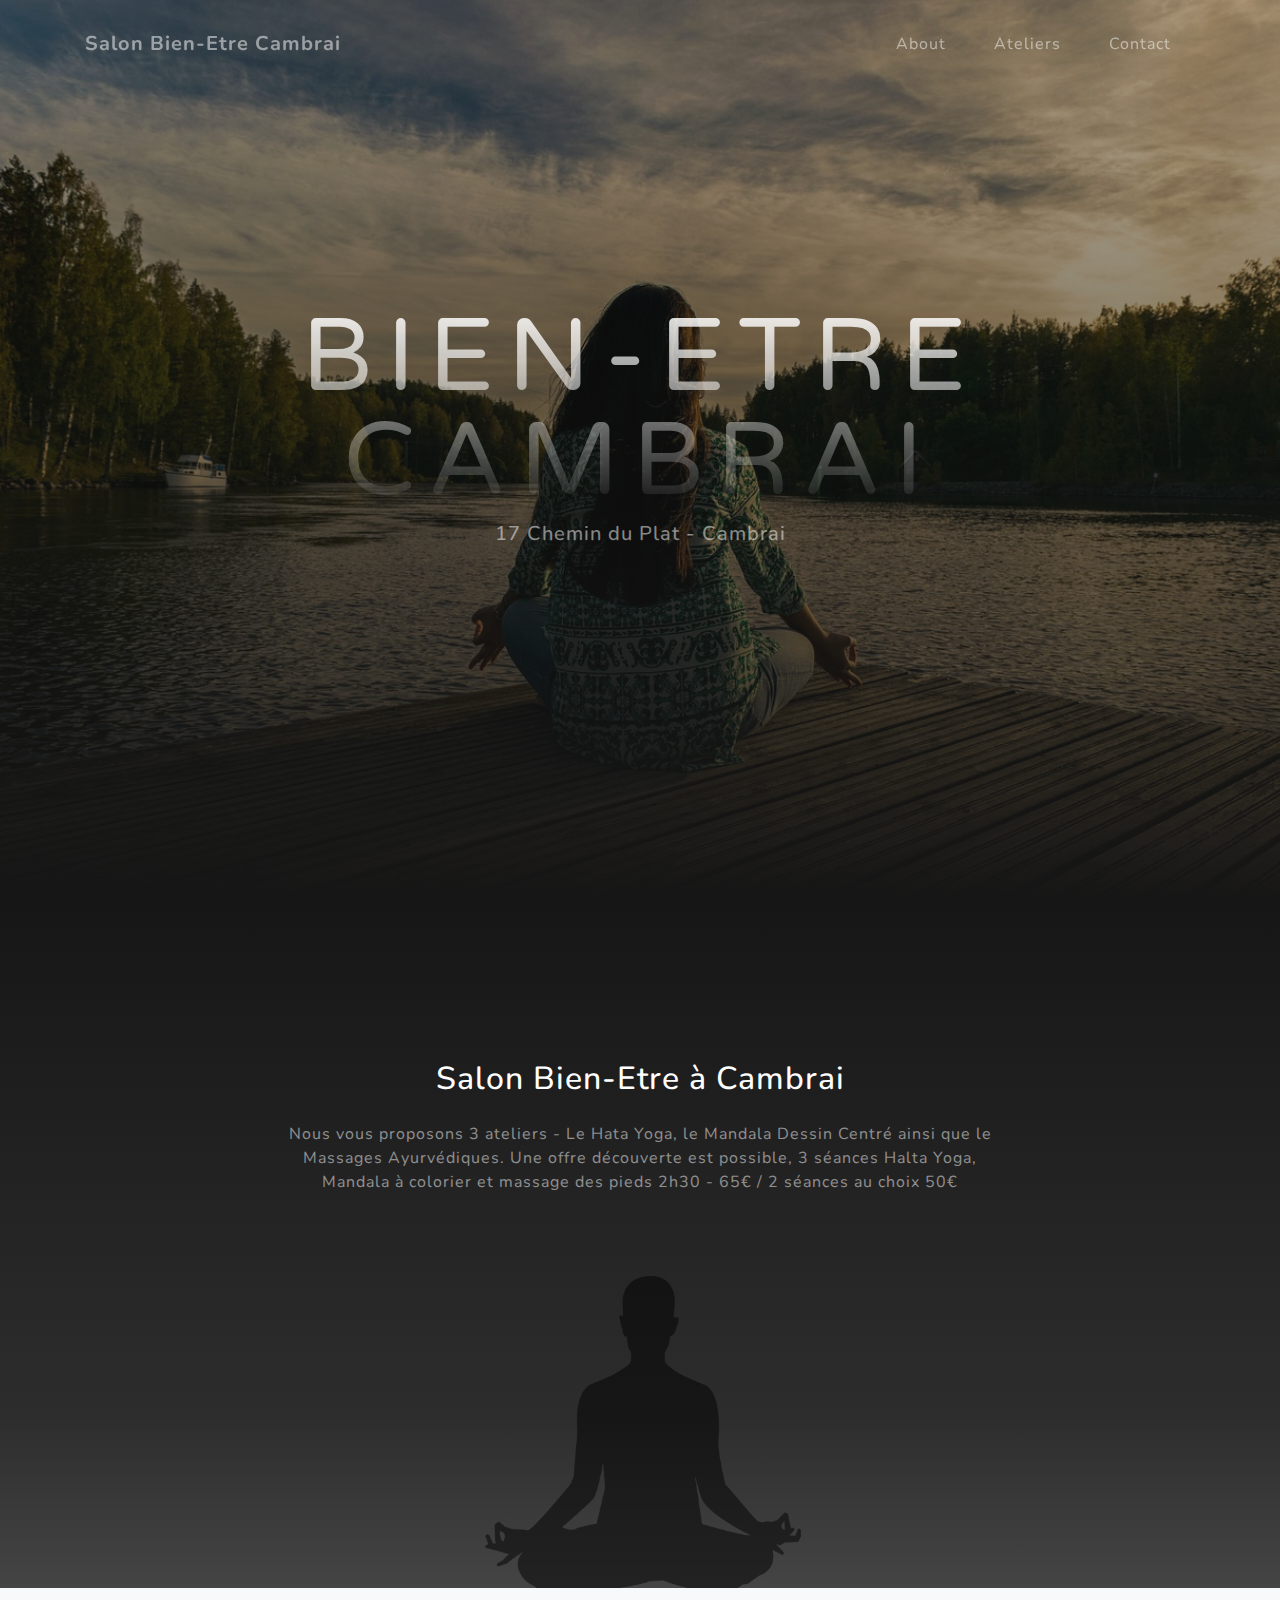
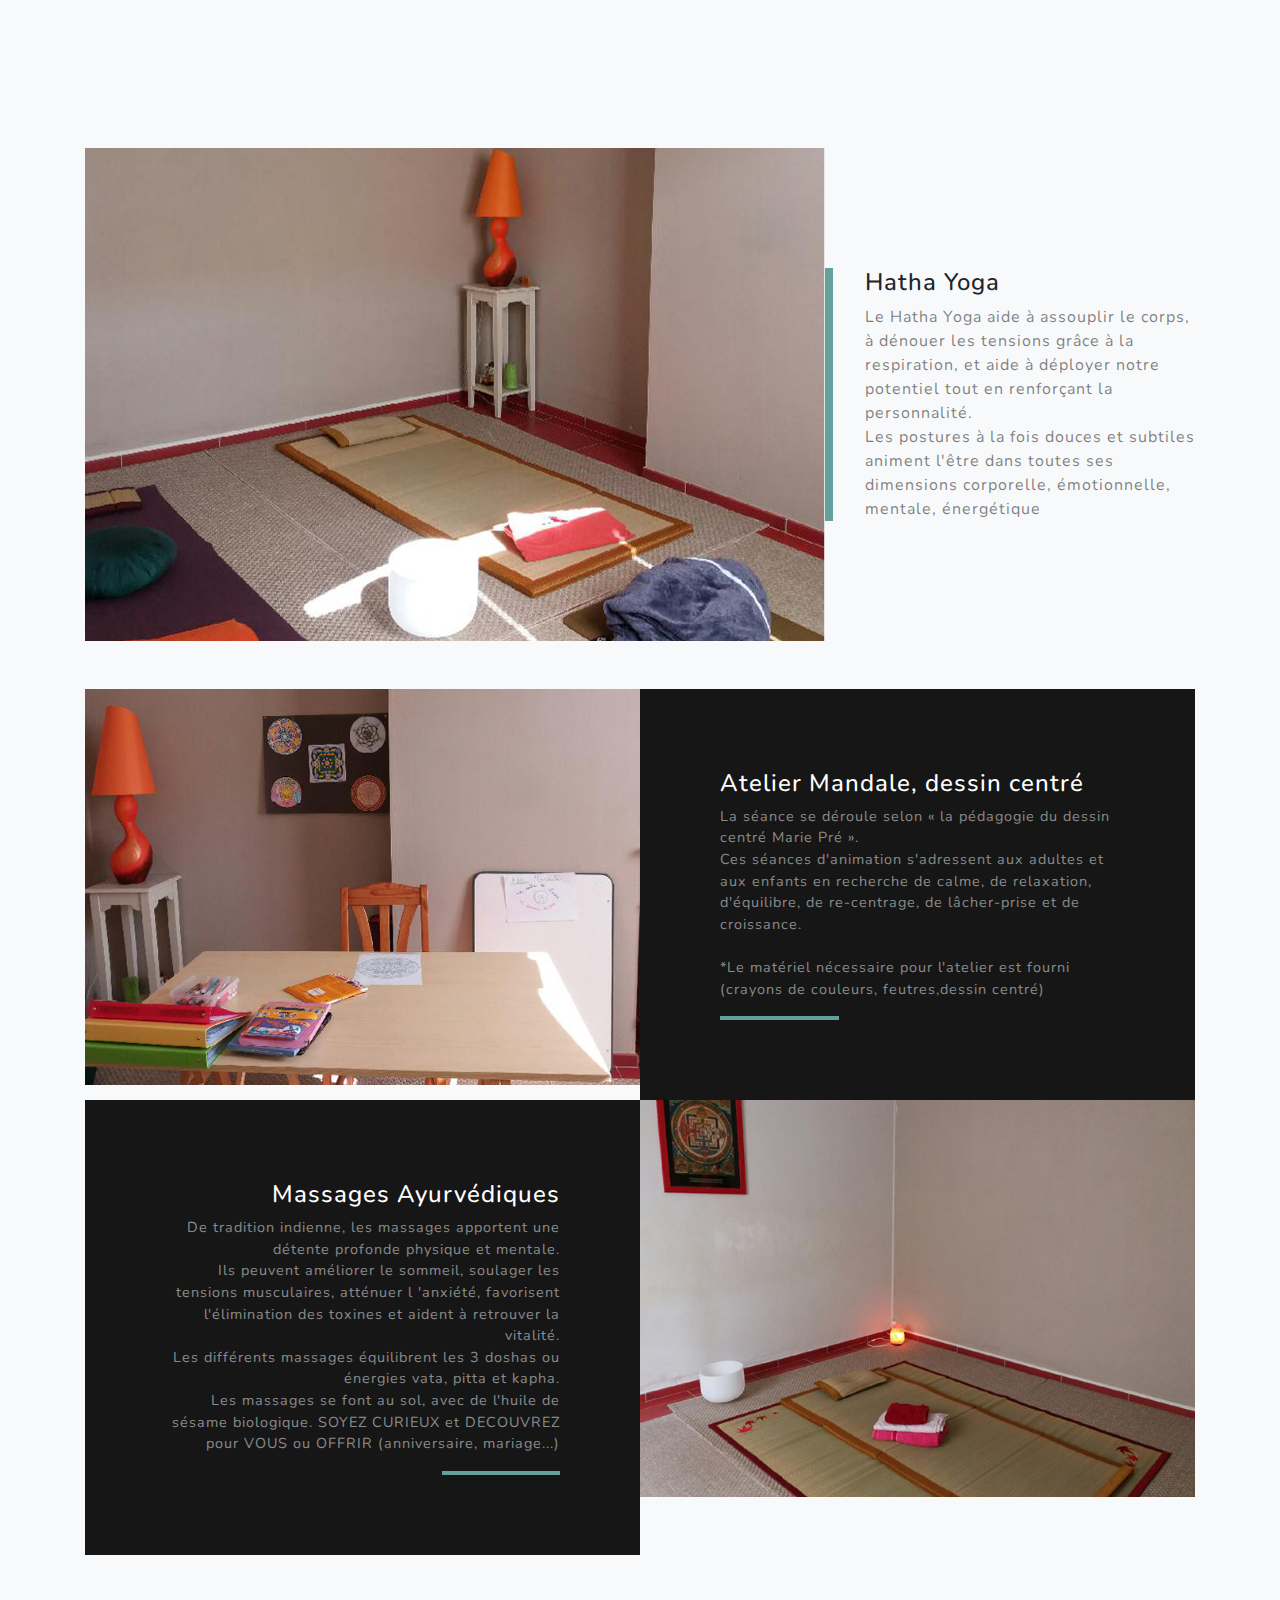
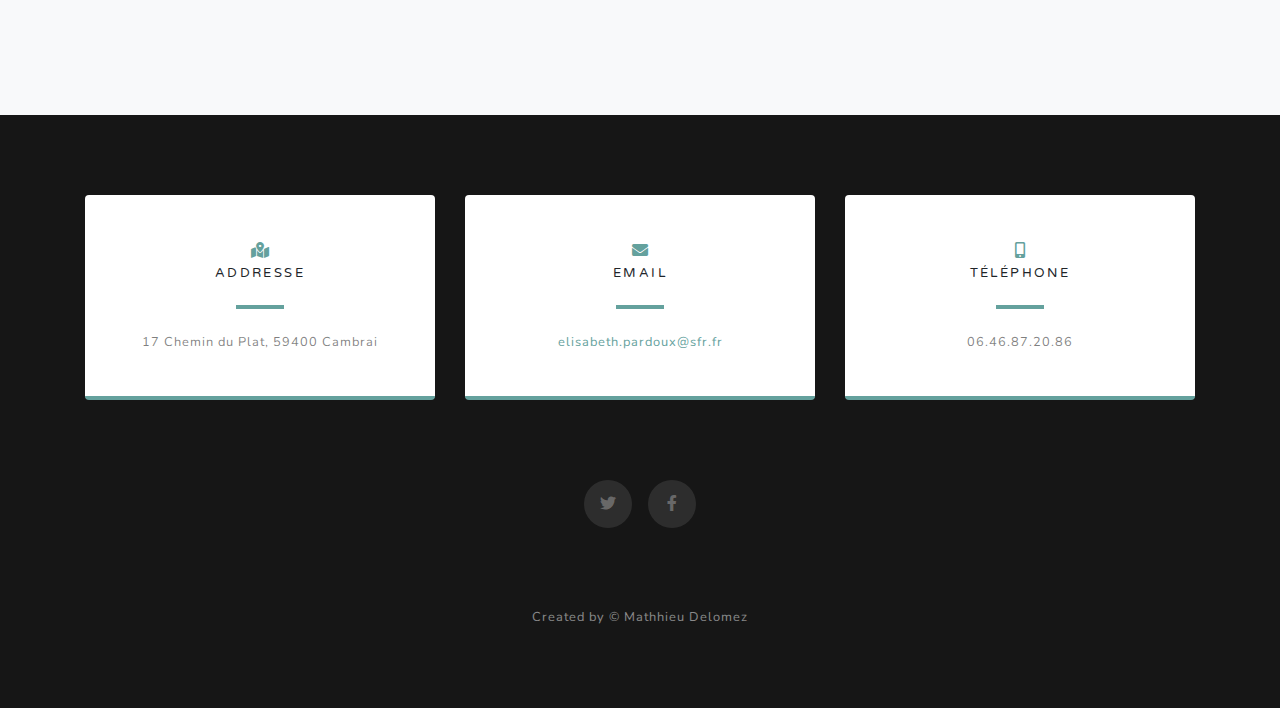
<file: Salon-Bien-Etre/index.html>
<!DOCTYPE html>
<html lang="en">

<head>

  <meta charset="utf-8">
  <meta name="viewport" content="width=device-width, initial-scale=1, shrink-to-fit=no">
  <meta name="description" content="">
  <meta name="author" content="">

  <title>Salon Bien-Etre </title>

  <!-- Bootstrap core CSS -->
  <link href="vendor/bootstrap/css/bootstrap.min.css" rel="stylesheet">

  <!-- Custom fonts for this template -->
  <link href="vendor/fontawesome-free/css/all.min.css" rel="stylesheet">
  <link href="https://fonts.googleapis.com/css?family=Varela+Round" rel="stylesheet">
  <link href="https://fonts.googleapis.com/css?family=Nunito:200,200i,300,300i,400,400i,600,600i,700,700i,800,800i,900,900i" rel="stylesheet">

  <!-- Custom styles for this template -->
  <link href="css/grayscale.min.css" rel="stylesheet">

</head>

<body id="page-top">

  <!-- Navigation -->
  <nav class="navbar navbar-expand-lg navbar-light fixed-top" id="mainNav">
    <div class="container">
      <a class="navbar-brand js-scroll-trigger" href="#page-top">Salon Bien-Etre Cambrai</a>
      <button class="navbar-toggler navbar-toggler-right" type="button" data-toggle="collapse" data-target="#navbarResponsive" aria-controls="navbarResponsive" aria-expanded="false" aria-label="Toggle navigation">
        Menu
        <i class="fas fa-bars"></i>
      </button>
      <div class="collapse navbar-collapse" id="navbarResponsive">
        <ul class="navbar-nav ml-auto">
          <li class="nav-item">
            <a class="nav-link js-scroll-trigger" href="#about">About</a>
          </li>
          <li class="nav-item">
            <a class="nav-link js-scroll-trigger" href="#projects">Ateliers</a>
          </li>
          <li class="nav-item">
            <a class="nav-link js-scroll-trigger" href="#hello">Contact</a>
          </li>
        </ul>
      </div>
    </div>
  </nav>

  <!-- Header -->
  <header class="masthead">
    <div class="container d-flex h-100 align-items-center">
      <div class="mx-auto text-center">
        <h1 class="mx-auto my-0 text-uppercase">Bien-Etre Cambrai</h1>
        <h2 class="text-white-50 mx-auto mt-2 mb-5">17 Chemin du Plat - Cambrai</h2>
        
      </div>
    </div>
  </header>

  <!-- About Section -->
  <section id="about" class="about-section text-center">
    <div class="container">
      <div class="row">
        <div class="col-lg-8 mx-auto">
          <h2 class="text-white mb-4">Salon Bien-Etre à Cambrai</h2>
          <p class="text-white-50">Nous vous proposons 3 ateliers - Le Hata Yoga, le Mandala Dessin Centré ainsi que le Massages Ayurvédiques.
        Une offre découverte est possible, 3 séances Halta Yoga, Mandala à colorier et massage des pieds 2h30 - 65€ / 2 séances au choix 50€</p>
        </div>
      </div>
      <img src="img/sol3.png" class="img-fluid" alt="">
    </div>
  </section>

  <!-- Projects Section -->
  <section id="projects" class="projects-section bg-light">
    <div class="container">

      <!-- Featured Project Row -->
      <div class="row align-items-center no-gutters mb-4 mb-lg-5">
        <div class="col-xl-8 col-lg-7">
          <a href="albumYoga.html"><img class="img-fluid mb-3 mb-lg-0" src="img/yoga.png" alt=""></a>
        </div>
        <div class="col-xl-4 col-lg-5">
          <div class="featured-text text-center text-lg-left">
            <h4>Hatha Yoga</h4>
            <p class="text-black-50 mb-0">Le Hatha Yoga aide à assouplir le corps, à dénouer les tensions grâce à la respiration, et aide à déployer notre potentiel tout en renforçant la personnalité.<br>
            Les postures à la fois douces et subtiles animent  l'être dans toutes ses dimensions corporelle, émotionnelle, mentale, énergétique
</p>
          </div>
        </div>
      </div>

      <!-- Project One Row -->
      <div class="row justify-content-center no-gutters mb-5 mb-lg-0">
        <div class="col-lg-6">
          <a href="albumDessin.html"><img class="img-fluid" src="img/demo-image-01.png" alt=""></a>
        </div>
        <div class="col-lg-6">
          <div class="bg-black text-center h-100 project">
            <div class="d-flex h-100">
              <div class="project-text w-100 my-auto text-center text-lg-left">
                <h4 class="text-white">Atelier Mandale, dessin centré</h4>
                <p class="mb-0 text-white-50">La séance se déroule selon « la pédagogie  du dessin centré Marie Pré ».<br>
                Ces séances d'animation s'adressent aux adultes et aux enfants en recherche  de calme, de relaxation, d'équilibre, de re-centrage, de lâcher-prise et de croissance.
<br>
<br>
                *Le matériel nécessaire pour l'atelier est fourni (crayons de couleurs, feutres,dessin centré)
</p>
                <hr class="d-none d-lg-block mb-0 ml-0">
              </div>
            </div>
          </div>
        </div>
      </div>

      <!-- Project Two Row -->
      <div class="row justify-content-center no-gutters">
        <div class="col-lg-6">
          <a href="albumMassage.html"><img class="img-fluid" src="img/demo-image-02.png" alt=""></a>
        </div>
        <div class="col-lg-6 order-lg-first">
          <div class="bg-black text-center h-100 project">
            <div class="d-flex h-100">
              <div class="project-text w-100 my-auto text-center text-lg-right">
                <h4 class="text-white">Massages Ayurvédiques</h4>
                <p class="mb-0 text-white-50">De tradition indienne, les massages apportent une détente profonde physique et mentale.<br>
                Ils peuvent améliorer le sommeil, soulager les tensions musculaires, atténuer l 'anxiété, favorisent l'élimination des toxines et aident à retrouver la vitalité.<br>
                Les différents massages équilibrent les 3 doshas ou énergies vata, pitta et kapha.<br>
                Les massages se font au sol, avec de l'huile de sésame biologique.
                SOYEZ CURIEUX et DECOUVREZ pour VOUS ou OFFRIR (anniversaire, mariage...)
</p>
                <hr class="d-none d-lg-block mb-0 mr-0">
              </div>
            </div>
          </div>
        </div>
      </div>

    </div>
  </section>



  <!-- Contact Section -->
  <section id="hello" class="contact-section bg-black">
    <div class="container">

      <div class="row">

        <div class="col-md-4 mb-3 mb-md-0">
          <div class="card py-4 h-100">
            <div class="card-body text-center">
              <i class="fas fa-map-marked-alt text-primary mb-2"></i>
              <h4 class="text-uppercase m-0">Addresse</h4>
              <hr class="my-4">
              <div class="small text-black-50">17 Chemin du Plat, 59400 Cambrai</div>
            </div>
          </div>
        </div>

        <div class="col-md-4 mb-3 mb-md-0">
          <div class="card py-4 h-100">
            <div class="card-body text-center">
              <i class="fas fa-envelope text-primary mb-2"></i>
              <h4 class="text-uppercase m-0">Email</h4>
              <hr class="my-4">
              <div class="small text-black-50">
                <a href="mailto:elisabeth.pardoux@sfr.fr">elisabeth.pardoux@sfr.fr</a>
              </div>
            </div>
          </div>
        </div>

        <div class="col-md-4 mb-3 mb-md-0">
          <div class="card py-4 h-100">
            <div class="card-body text-center">
              <i class="fas fa-mobile-alt text-primary mb-2"></i>
              <h4 class="text-uppercase m-0">Téléphone</h4>
              <hr class="my-4">
              <div class="small text-black-50">06.46.87.20.86</div>
            </div>
          </div>
        </div>
      </div>

      <div class="social d-flex justify-content-center">
        <a href="#" class="mx-2">
          <i class="fab fa-twitter"></i>
        </a>
        <a href="#" class="mx-2">
          <i class="fab fa-facebook-f"></i>
        </a>
       
      </div>

    </div>
  </section>

  <!-- Footer -->
  <footer class="bg-black small text-center text-white-50">
    <div class="container">
      Created by &copy; Mathhieu Delomez
    </div>
  </footer>

  <!-- Bootstrap core JavaScript -->
  <script src="vendor/jquery/jquery.min.js"></script>
  <script src="vendor/bootstrap/js/bootstrap.bundle.min.js"></script>

  <!-- Plugin JavaScript -->
  <script src="vendor/jquery-easing/jquery.easing.min.js"></script>

  <!-- Custom scripts for this template -->
  <script src="js/grayscale.min.js"></script>

</body>

</html>
</file>
<file: Salon-Bien-Etre/css/grayscale.min.css>
/*!
 * Start Bootstrap - Grayscale v5.0.8 (https://startbootstrap.com/template-overviews/grayscale)
 * Copyright 2013-2019 Start Bootstrap
 * Licensed under MIT (https://github.com/BlackrockDigital/startbootstrap-grayscale/blob/master/LICENSE)
 */#mainNav{min-height:56px;background-color:#fff}#mainNav .navbar-toggler{font-size:80%;padding:.75rem;color:#64a19d;border:1px solid #64a19d}#mainNav .navbar-toggler:focus{outline:0}#mainNav .navbar-brand{color:#161616;font-weight:700;padding:.9rem 0}#mainNav .navbar-nav .nav-item:hover{color:fade(white,80%);outline:0;background-color:transparent}#mainNav .navbar-nav .nav-item:active,#mainNav .navbar-nav .nav-item:focus{outline:0;background-color:transparent}@media (min-width:992px){#mainNav{padding-top:0;padding-bottom:0;border-bottom:none;background-color:transparent;-webkit-transition:background-color .3s ease-in-out;transition:background-color .3s ease-in-out}#mainNav .navbar-brand{padding:.5rem 0;color:rgba(255,255,255,.5)}#mainNav .nav-link{-webkit-transition:none;transition:none;padding:2rem 1.5rem;color:rgba(255,255,255,.5)}#mainNav .nav-link:hover{color:rgba(255,255,255,.75)}#mainNav .nav-link:active{color:#fff}#mainNav.navbar-shrink{background-color:#fff}#mainNav.navbar-shrink .navbar-brand{color:#161616}#mainNav.navbar-shrink .nav-link{color:#161616;padding:1.5rem 1.5rem 1.25rem;border-bottom:.25rem solid transparent}#mainNav.navbar-shrink .nav-link:hover{color:#64a19d}#mainNav.navbar-shrink .nav-link:active{color:#467370}#mainNav.navbar-shrink .nav-link.active{color:#64a19d;outline:0;border-bottom:.25rem solid #64a19d}}.masthead{position:relative;width:100%;height:auto;min-height:35rem;padding:15rem 0;background:-webkit-gradient(linear,left top,left bottom,from(rgba(22,22,22,.3)),color-stop(75%,rgba(22,22,22,.7)),to(#161616)),url(../img/bg-masthead.jpg);background:linear-gradient(to bottom,rgba(22,22,22,.3) 0,rgba(22,22,22,.7) 75%,#161616 100%),url(../img/bg-masthead.jpg);background-position:center;background-repeat:no-repeat;background-attachment:scroll;background-size:cover}.masthead h1{font-family:'Varela Round';font-size:2.5rem;line-height:2.5rem;letter-spacing:.8rem;background:-webkit-linear-gradient(rgba(255,255,255,.9),rgba(255,255,255,0));-webkit-text-fill-color:transparent;-webkit-background-clip:text}.masthead h2{max-width:20rem;font-size:1rem}@media (min-width:768px){.masthead h1{font-size:4rem;line-height:4rem}}@media (min-width:992px){.masthead{height:100vh;padding:0}.masthead h1{font-size:6.5rem;line-height:6.5rem;letter-spacing:.8rem}.masthead h2{max-width:30rem;font-size:1.25rem}}.btn{-webkit-box-shadow:0 .1875rem .1875rem 0 rgba(0,0,0,.1)!important;box-shadow:0 .1875rem .1875rem 0 rgba(0,0,0,.1)!important;padding:1.25rem 2rem;font-family:'Varela Round';font-size:80%;text-transform:uppercase;letter-spacing:.15rem;border:0}.btn-primary{background-color:#64a19d}.btn-primary:hover{background-color:#4f837f}.btn-primary:focus{background-color:#4f837f;color:#fff}.btn-primary:active{background-color:#467370!important}.about-section{padding-top:10rem;background:-webkit-gradient(linear,left top,left bottom,from(#161616),color-stop(75%,rgba(22,22,22,.9)),to(rgba(22,22,22,.8)));background:linear-gradient(to bottom,#161616 0,rgba(22,22,22,.9) 75%,rgba(22,22,22,.8) 100%)}.about-section p{margin-bottom:5rem}.projects-section{padding:10rem 0}.projects-section .featured-text{padding:2rem}@media (min-width:992px){.projects-section .featured-text{padding:0 0 0 2rem;border-left:.5rem solid #64a19d}}.projects-section .project-text{padding:3rem;font-size:90%}@media (min-width:992px){.projects-section .project-text{padding:5rem}.projects-section .project-text hr{border-color:#64a19d;border-width:.25rem;width:30%}}.signup-section{padding:10rem 0;background:-webkit-gradient(linear,left top,left bottom,from(rgba(22,22,22,.1)),color-stop(75%,rgba(22,22,22,.5)),to(#161616)),url(../img/bg-signup.jpg);background:linear-gradient(to bottom,rgba(22,22,22,.1) 0,rgba(22,22,22,.5) 75%,#161616 100%),url(../img/bg-signup.jpg);background-position:center;background-repeat:no-repeat;background-attachment:scroll;background-size:cover}.signup-section .form-inline input{-webkit-box-shadow:0 .1875rem .1875rem 0 rgba(0,0,0,.1)!important;box-shadow:0 .1875rem .1875rem 0 rgba(0,0,0,.1)!important;padding:1.25rem 2rem;height:auto;font-family:'Varela Round';font-size:80%;text-transform:uppercase;letter-spacing:.15rem;border:0}.contact-section{padding:5rem 0 0}.contact-section .card{border:0;border-bottom:.25rem solid #64a19d}.contact-section .card h4{font-size:.8rem;font-family:'Varela Round';text-transform:uppercase;letter-spacing:.15rem}.contact-section .card hr{border-color:#64a19d;border-width:.25rem;width:3rem}.contact-section .social{margin-top:5rem}.contact-section .social a{text-align:center;height:3rem;width:3rem;background:rgba(255,255,255,.1);border-radius:100%;line-height:3rem;color:rgba(255,255,255,.3)}.contact-section .social a:hover{color:rgba(255,255,255,.5)}.contact-section .social a:active{color:#fff}body{font-family:Nunito;letter-spacing:.0625em}a{color:#64a19d}a:focus,a:hover{text-decoration:none;color:#3c6360}.bg-black{background-color:#161616!important}.bg-primary{background-color:#64a19d!important}.text-primary{color:#64a19d!important}footer{padding:5rem 0}
</file>
